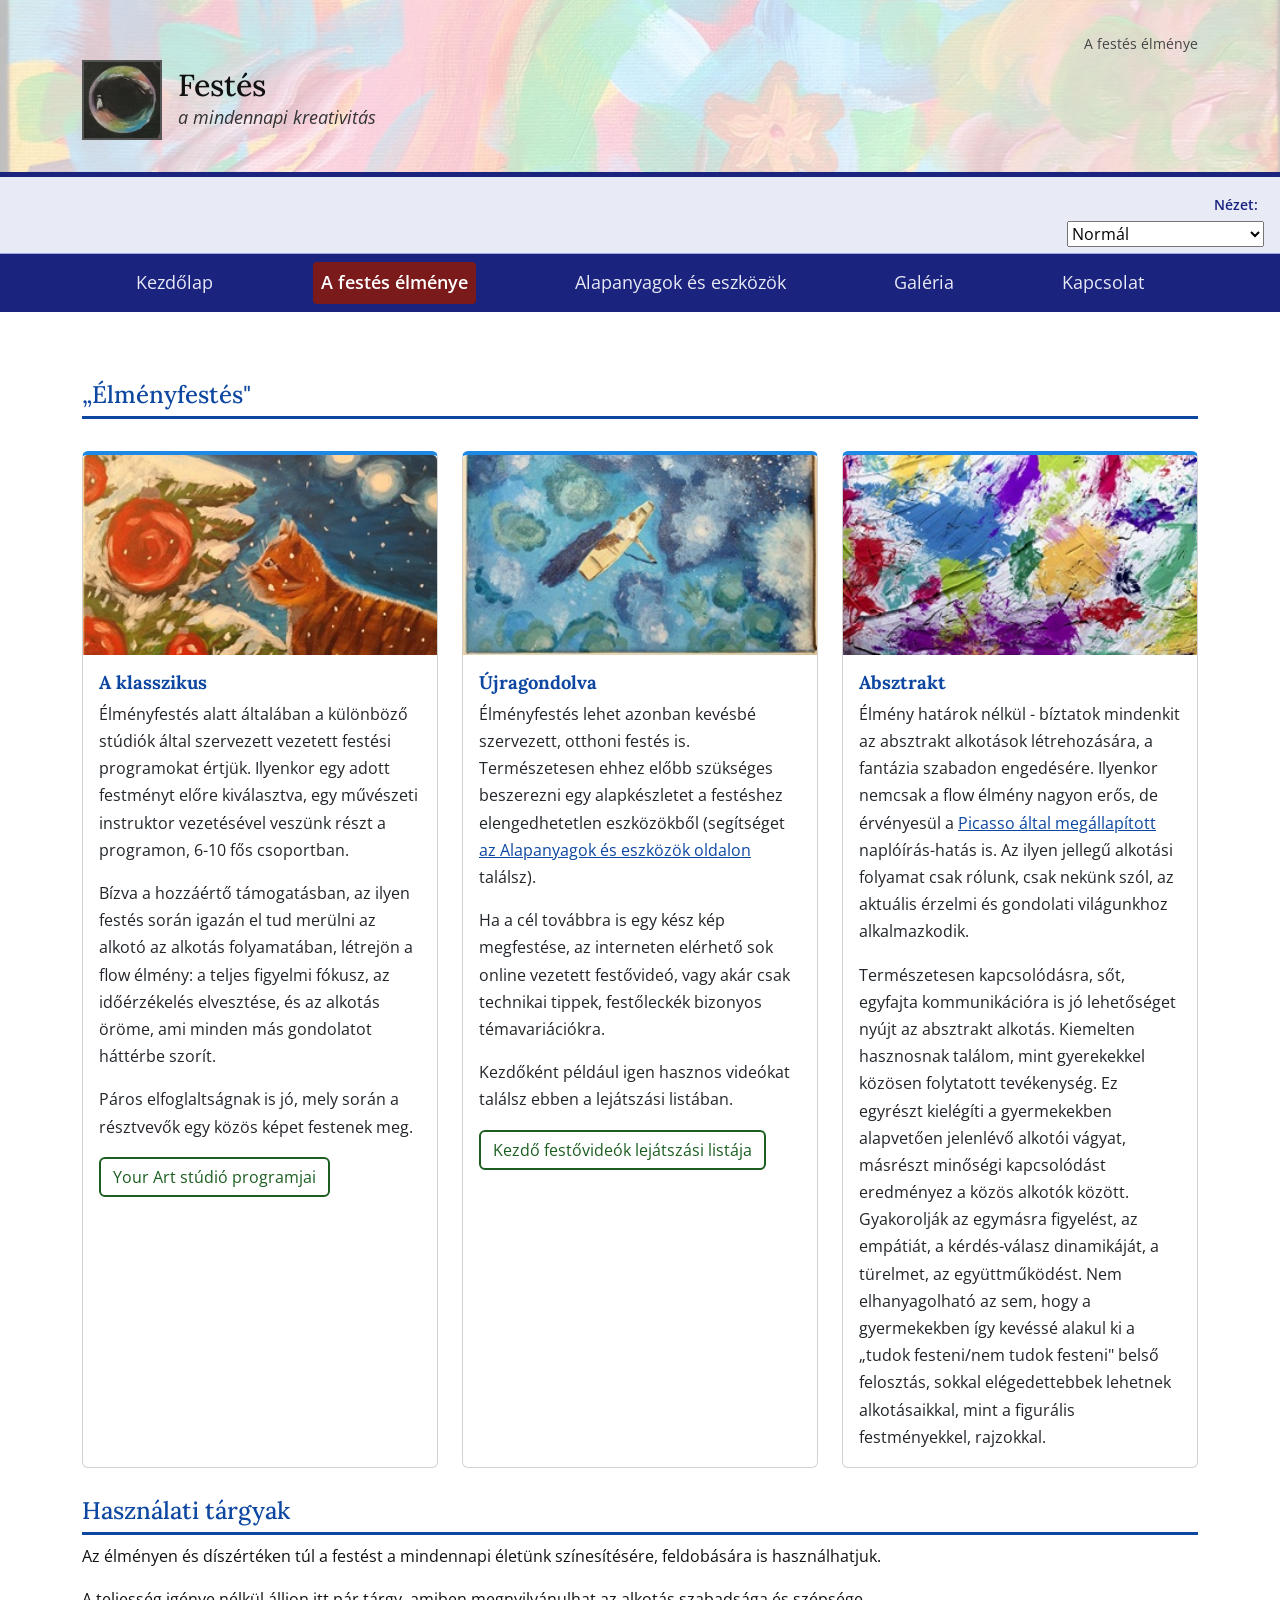
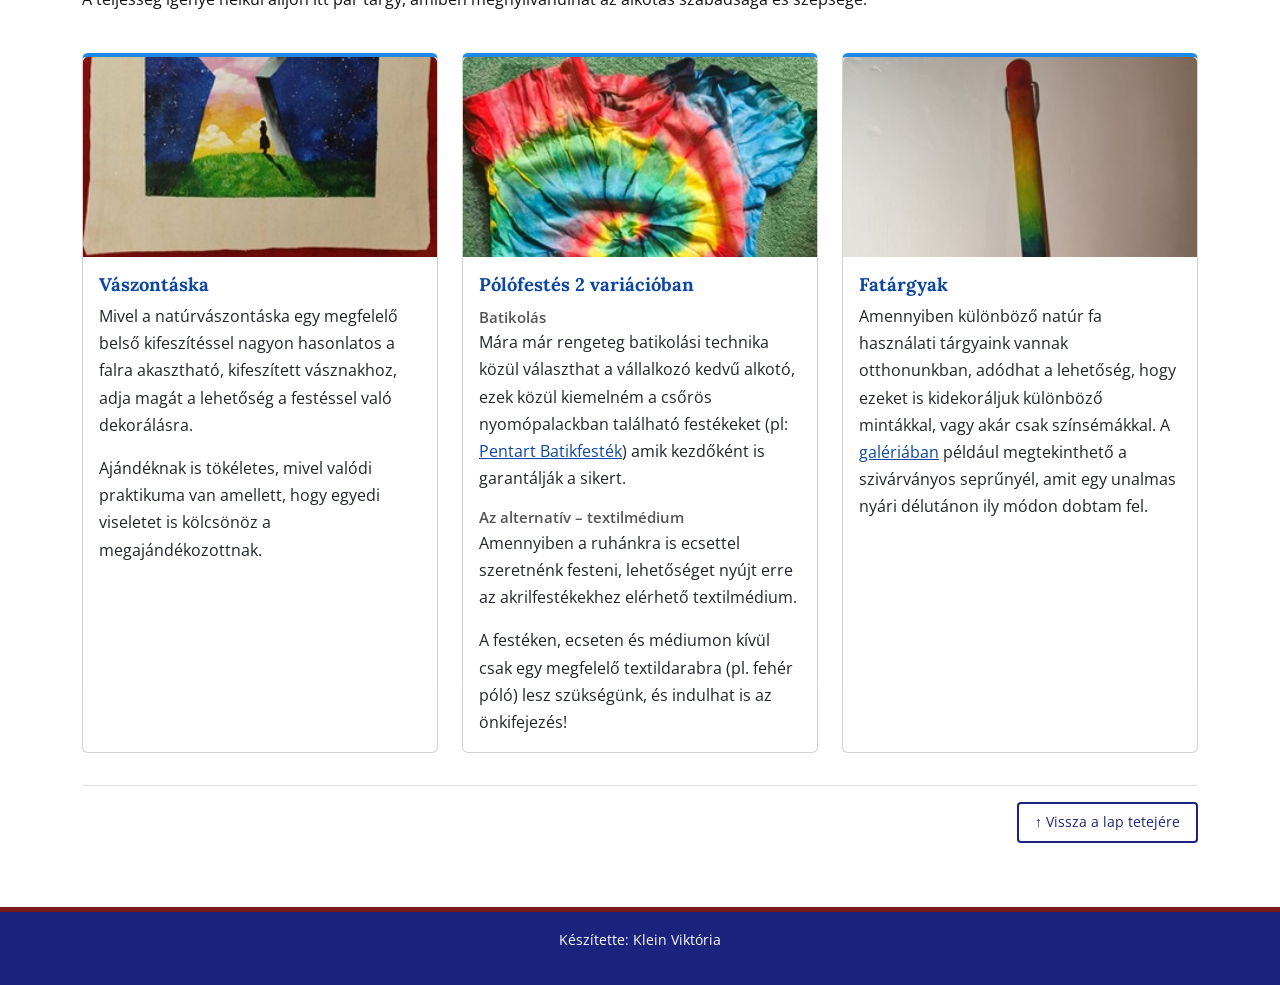
<file: folyamat.html>
<!DOCTYPE html>
<html lang="hu">
<head>
    <meta charset="utf-8">
    <meta name="viewport" content="width=device-width, initial-scale=1">
    <title>A festés élménye – Festés, a mindennapi kreativitás</title>
    <link rel="stylesheet" href="https://cdn.jsdelivr.net/npm/bootstrap@5.3.3/dist/css/bootstrap.min.css">
    <link rel="stylesheet" href="css/alap.css">
</head>
<body id="lap-teteje">

<a class="skip-link" href="#tartalom">Ugrás a tartalomra</a>

<header>
    <div class="container-lg">
        <p class="oldalnev">A festés élménye</p>
        <div class="d-flex align-items-center">
            <a href="index.html">
                <img src="kepek/logo.jpg"
                     alt="Szappanbuborék festmény: Fekete alapon körminta szivárvány színű fénnyel és fehér megcsillanásokkal."
                     class="logo">
            </a>
            <div>
                <h1>Festés</h1>
                <p class="fejlec-alcim">a mindennapi kreativitás</p>
            </div>
        </div>
    </div>
</header>

<div id="styleswitch">
    <label for="styleSwitcher">Nézet:</label>
    <select id="styleSwitcher">
        <option value="normal">Normál</option>
        <option value="kontrasztos">Kontrasztos, nagy betű</option>
    </select>
</div>

<nav class="navbar navbar-expand-md" aria-label="Főmenü">
    <div class="container-lg">
        <button class="navbar-toggler" type="button"
                data-bs-toggle="collapse"
                data-bs-target="#fonavigacio"
                aria-controls="fonavigacio"
                aria-expanded="false"
                aria-label="Navigáció megnyitása">
            <span class="navbar-toggler-icon"></span>
        </button>
        <div class="collapse navbar-collapse" id="fonavigacio">
            <ul class="navbar-nav w-100 justify-content-around">
                <li class="nav-item">
                    <a class="nav-link" href="index.html">Kezdőlap</a>
                </li>
                <li class="nav-item">
                    <a class="nav-link active" aria-current="page" href="folyamat.html">A festés élménye</a>
                </li>
                <li class="nav-item">
                    <a class="nav-link" href="technika.html">Alapanyagok és eszközök</a>
                </li>
                <li class="nav-item">
                    <a class="nav-link" href="galeria.html">Galéria</a>
                </li>
                <li class="nav-item">
                    <a class="nav-link" href="kapcsolat.html">Kapcsolat</a>
                </li>
            </ul>
        </div>
    </div>
</nav>

<main id="tartalom" class="container-lg">

    <section>
        <h2>„Élményfestés"</h2>

        <div class="row row-cols-1 row-cols-md-3 g-4 mt-1">

            <div class="col">
                <article class="card h-100">
                    <a href="kepek/elmeny-nagy.jpg" title="Nagyobb méret megtekintése: Karácsonyi cica festmény">
                        <img src="kepek/elmeny-thumb.jpg" class="card-img-top"
                             alt="Akrilfestmény karácsonyi jelenettel: bal oldalon havas fenyőfa piros gömb díszekkel, jobb oldalon narancscsíkos macska nyújtja mancsát a fa felé, a háttér sötétkék égbolt hópelyhekkel és egy égősorral a jobb felső sarokban.">
                    </a>
                    <div class="card-body">
                        <h3 class="card-title">A klasszikus</h3>
                        <p class="card-text">Élményfestés alatt általában a különböző stúdiók által szervezett vezetett festési programokat értjük. Ilyenkor egy adott festményt előre kiválasztva, egy művészeti instruktor vezetésével veszünk részt a programon, 6-10 fős csoportban.</p>
                        <p class="card-text">Bízva a hozzáértő támogatásban, az ilyen festés során igazán el tud merülni az alkotó az alkotás folyamatában, létrejön a flow élmény: a teljes figyelmi fókusz, az időérzékelés elvesztése, és az alkotás öröme, ami minden más gondolatot háttérbe szorít.</p>
                        <p class="card-text">Páros elfoglaltságnak is jó, mely során a résztvevők egy közös képet festenek meg.</p>
                        <a href="https://yourart.hu/elmenyfestes/" target="_blank" rel="noopener" class="btn btn-primary">Your Art stúdió programjai</a>
                    </div>
                </article>
            </div>

            <div class="col">
                <article class="card h-100">
                    <a href="kepek/tengeren-nagy.jpg" title="Nagyobb méret megtekintése: Tengeren – otthoni festés">
                        <img src="kepek/tengeren-thumb.jpg" class="card-img-top kep-alja"
                             alt="Felülnézeti festmény: kék tónusú tenger, ami a bal alsó saroktól a jobb felső sarokig egyre sötétedik, ahogy a víz mélyül. A vízen türkizzöld és fehér korallok és foltok látszanak át; a bal-közép részen kis csónak lebeg egy evezős alakkal, mellette a csónak árnyéka húzódik.">
                    </a>
                    <div class="card-body">
                        <h3 class="card-title">Újragondolva</h3>
                        <p class="card-text">Élményfestés lehet azonban kevésbé szervezett, otthoni festés is. Természetesen ehhez előbb szükséges beszerezni egy alapkészletet a festéshez elengedhetetlen eszközökből (segítséget <a href="technika.html">az Alapanyagok és eszközök oldalon</a> találsz).</p>
                        <p class="card-text">Ha a cél továbbra is egy kész kép megfestése, az interneten elérhető sok online vezetett festővideó, vagy akár csak technikai tippek, festőleckék bizonyos témavariációkra.</p>
                        <p class="card-text">Kezdőként például igen hasznos videókat találsz ebben a lejátszási listában.</p>
                        <a href="https://www.youtube.com/playlist?list=PLVn8n0Cmn9FYO1HR1WVeCfFpYWX04I3Pu" target="_blank" rel="noopener" class="btn btn-primary">Kezdő festővideók lejátszási listája</a>
                    </div>
                </article>
            </div>

            <div class="col">
                <article class="card h-100">
                    <a href="kepek/absztrakt-nagy.jpg" title="Nagyobb méret megtekintése: Absztrakt akrilfestmény">
                        <img src="kepek/absztrakt-thumb.jpg" class="card-img-top"
                             alt="Teljes felületet lefedő élénk absztrakt festmény: vastag fehér struktúrált alapra kék, sárga, lila, zöld és piros festékfoltok rétegződnek egymásra szabad ecsetvonásokkal, fröcsökléssel.">
                    </a>
                    <div class="card-body">
                        <h3 class="card-title">Absztrakt</h3>
                        <p class="card-text">Élmény határok nélkül - bíztatok mindenkit az absztrakt alkotások létrehozására, a fantázia szabadon engedésére. Ilyenkor nemcsak a flow élmény nagyon erős, de érvényesül a <a href="index.html">Picasso által megállapított</a> naplóírás-hatás is. Az ilyen jellegű alkotási folyamat csak rólunk, csak nekünk szól, az aktuális érzelmi és gondolati világunkhoz alkalmazkodik.</p>
                        <p class="card-text">Természetesen kapcsolódásra, sőt, egyfajta kommunikációra is jó lehetőséget nyújt az absztrakt alkotás. Kiemelten hasznosnak találom, mint gyerekekkel közösen folytatott tevékenység. Ez egyrészt kielégíti a gyermekekben alapvetően jelenlévő alkotói vágyat, másrészt minőségi kapcsolódást eredményez a közös alkotók között. Gyakorolják az egymásra figyelést, az empátiát, a kérdés-válasz dinamikáját, a türelmet, az együttműködést. Nem elhanyagolható az sem, hogy a gyermekekben így kevéssé alakul ki a „tudok festeni/nem tudok festeni" belső felosztás, sokkal elégedettebbek lehetnek alkotásaikkal, mint a figurális festményekkel, rajzokkal.</p>
                    </div>
                </article>
            </div>

        </div>
    </section>

    <section class="mt-4">
        <h2>Használati tárgyak</h2>
        <p>Az élményen és díszértéken túl a festést a mindennapi életünk színesítésére, feldobására is használhatjuk.</p>
        <p>A teljesség igénye nélkül álljon itt pár tárgy, amiben megnyilvánulhat az alkotás szabadsága és szépsége.</p>

        <div class="row row-cols-1 row-cols-md-3 g-4 mt-1">

            <div class="col">
                <article class="card h-100">
                    <a href="kepek/taska-nagy.jpg" title="Nagyobb méret megtekintése: Két világ között – vászontáska">
                        <img src="kepek/taska-thumb.jpg" class="card-img-top kep-alja"
                             alt="Natúrszínű vászontáska festett képpel: sötétkék csillagos égbolton kulcslyuk alakú nyílás, amelyen át naplementes rét látszik egy nő sziluettjével.">
                    </a>
                    <div class="card-body">
                        <h3 class="card-title">Vászontáska</h3>
                        <p class="card-text">Mivel a natúrvászontáska egy megfelelő belső kifeszítéssel nagyon hasonlatos a falra akasztható, kifeszített vásznakhoz, adja magát a lehetőség a festéssel való dekorálásra.</p>
                        <p class="card-text">Ajándéknak is tökéletes, mivel valódi praktikuma van amellett, hogy egyedi viseletet is kölcsönöz a megajándékozottnak.</p>
                    </div>
                </article>
            </div>

            <div class="col">
                <article class="card h-100">
                    <a href="kepek/polo-nagy.jpg" title="Nagyobb méret megtekintése: Színes batikolós póló">
                        <img src="kepek/polo-thumb.jpg" class="card-img-top kep-teteje"
                             alt="Fehér rövid ujjú póló teljesen befestve spirálmintás batikolással: a póló közepéről indulva kék, zöld, sárga és piros sávok együtt spirálisan tekerednek kifelé, színátmeneteket is képezve.">
                    </a>
                    <div class="card-body">
                        <h3 class="card-title">Pólófestés 2 variációban</h3>
                        <h4>Batikolás</h4>
                        <p class="card-text">Mára már rengeteg batikolási technika közül választhat a vállalkozó kedvű alkotó, ezek közül kiemelném a csőrös nyomópalackban található festékeket (pl: <a href="https://www.artmie.hu/Pentart-Textile-Batik-festek-80ml-Kulonbozo-arnyalatok-d5040961.htm" target="_blank" rel="noopener">Pentart Batikfesték</a>) amik kezdőként is garantálják a sikert.</p>
                        <h4>Az alternatív – textilmédium</h4>
                        <p class="card-text">Amennyiben a ruhánkra is ecsettel szeretnénk festeni, lehetőséget nyújt erre az akrilfestékekhez elérhető textilmédium.</p>
                        <p class="card-text">A festéken, ecseten és médiumon kívül csak egy megfelelő textildarabra (pl. fehér póló) lesz szükségünk, és indulhat is az önkifejezés!</p>
                    </div>
                </article>
            </div>

            <div class="col">
                <article class="card h-100">
                    <a href="kepek/seprü-nagy.jpg" title="Nagyobb méret megtekintése: Szivárványos faseprűnyél">
                        <img src="kepek/seprü-thumb.jpg" class="card-img-top kep-teteje"
                             alt="Fa seprűnyél szivárványszínekre festve, ami a tetejétől a közepéig látható a képen, világos színű fal előtt: a fentről indulva piros, narancs, sárga, zöld, kék, lila következik, majd újra vörös és narancs, különböző árnyalatú sávokkal, a festéken átüt a fa erezete.">
                    </a>
                    <div class="card-body">
                        <h3 class="card-title">Fatárgyak</h3>
                        <p class="card-text">Amennyiben különböző natúr fa használati tárgyaink vannak otthonunkban, adódhat a lehetőség, hogy ezeket is kidekoráljuk különböző mintákkal, vagy akár csak színsémákkal. A <a href="galeria.html">galériában</a> például megtekinthető a szivárványos seprűnyél, amit egy unalmas nyári délutánon ily módon dobtam fel.</p>
                    </div>
                </article>
            </div>

        </div>
    </section>

    <div class="vissza-teteje-doboz">
        <a href="#lap-teteje" class="vissza-tetejere">↑ Vissza a lap tetejére</a>
    </div>

</main>

<footer>
    <div class="container-lg">
        <address>
            <p>Készítette: Klein Viktória</p>
        </address>
    </div>
</footer>

<script src="https://cdn.jsdelivr.net/npm/bootstrap@5.3.3/dist/js/bootstrap.bundle.min.js"></script>
<script>
    var styleSwitcher = document.getElementById('styleSwitcher');
    styleSwitcher.addEventListener('change', function () {
        document.body.className = this.value === 'kontrasztos' ? 'kontrasztos' : '';
    });
</script>

</body>
</html>
</file>
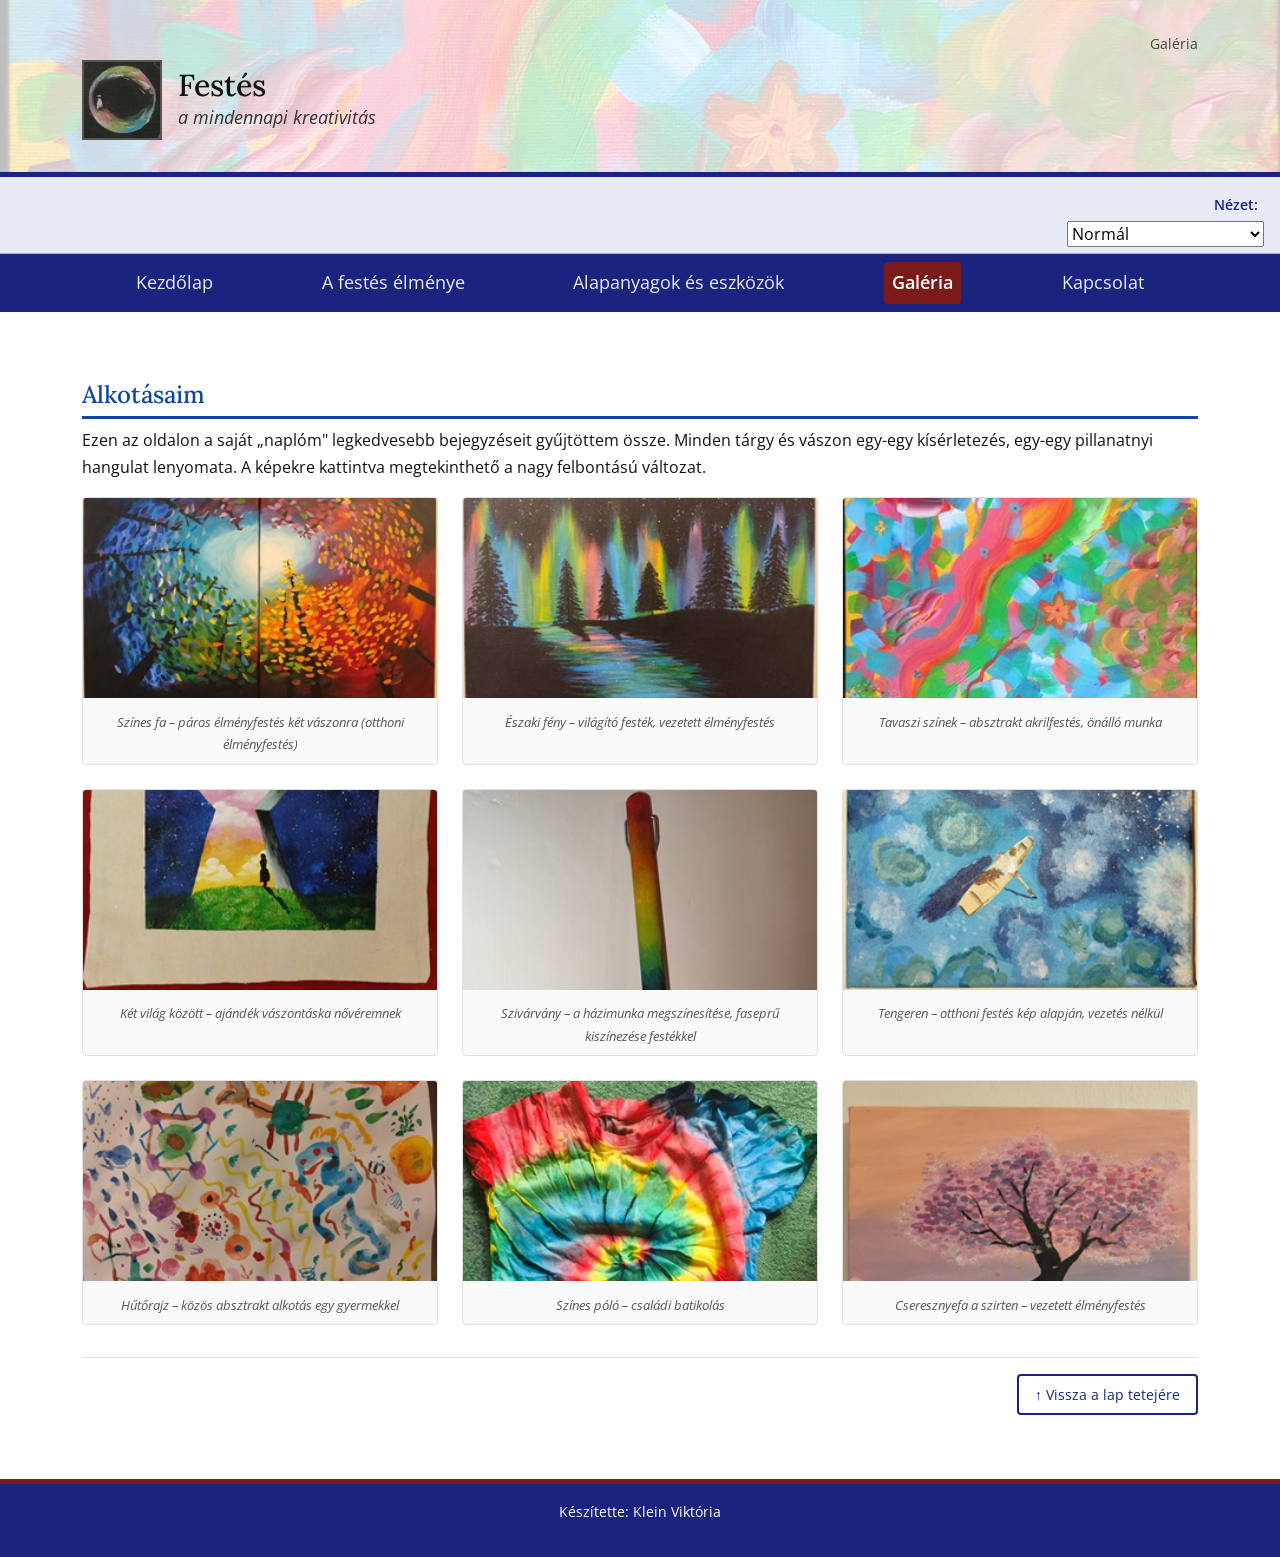
<file: galeria.html>
<!DOCTYPE html>
<html lang="hu">
<head>
    <meta charset="utf-8">
    <meta name="viewport" content="width=device-width, initial-scale=1">
    <title>Galéria – Festés, a mindennapi kreativitás</title>
    <link rel="stylesheet" href="https://cdn.jsdelivr.net/npm/bootstrap@5.3.3/dist/css/bootstrap.min.css">
    <link rel="stylesheet" href="css/alap.css">
</head>
<body id="lap-teteje">

<a class="skip-link" href="#tartalom">Ugrás a tartalomra</a>

<header>
    <div class="container-lg">
        <p class="oldalnev">Galéria</p>
        <div class="d-flex align-items-center">
            <a href="index.html">
                <img src="kepek/logo.jpg"
                     alt="Szappanbuborék festmény: Fekete alapon körminta szivárvány színű fénnyel és fehér megcsillanásokkal."
                     class="logo">
            </a>
            <div>
                <h1>Festés</h1>
                <p class="fejlec-alcim">a mindennapi kreativitás</p>
            </div>
        </div>
    </div>
</header>

<div id="styleswitch">
    <label for="styleSwitcher">Nézet:</label>
    <select id="styleSwitcher">
        <option value="normal">Normál</option>
        <option value="kontrasztos">Kontrasztos, nagy betű</option>
    </select>
</div>

<nav class="navbar navbar-expand-md" aria-label="Főmenü">
    <div class="container-lg">
        <button class="navbar-toggler" type="button"
                data-bs-toggle="collapse"
                data-bs-target="#fonavigacio"
                aria-controls="fonavigacio"
                aria-expanded="false"
                aria-label="Navigáció megnyitása">
            <span class="navbar-toggler-icon"></span>
        </button>
        <div class="collapse navbar-collapse" id="fonavigacio">
            <ul class="navbar-nav w-100 justify-content-around">
                <li class="nav-item">
                    <a class="nav-link" href="index.html">Kezdőlap</a>
                </li>
                <li class="nav-item">
                    <a class="nav-link" href="folyamat.html">A festés élménye</a>
                </li>
                <li class="nav-item">
                    <a class="nav-link" href="technika.html">Alapanyagok és eszközök</a>
                </li>
                <li class="nav-item">
                    <a class="nav-link active" aria-current="page" href="galeria.html">Galéria</a>
                </li>
                <li class="nav-item">
                    <a class="nav-link" href="kapcsolat.html">Kapcsolat</a>
                </li>
            </ul>
        </div>
    </div>
</nav>

<main id="tartalom" class="container-lg">

    <section>
        <h2>Alkotásaim</h2>
        <p>Ezen az oldalon a saját „naplóm" legkedvesebb bejegyzéseit gyűjtöttem össze. Minden tárgy és vászon egy-egy kísérletezés, egy-egy pillanatnyi hangulat lenyomata. A képekre kattintva megtekinthető a nagy felbontású változat.</p>
    </section>

    <div class="galeria-grid">

        <figure>
            <a href="kepek/szines-fa-nagy.jpg" title="Nagyobb méret megtekintése: Színes fa">
                <img src="kepek/szines-fa-thumb.jpg" class="kep-teteje"
                     alt="Két egymás mellé helyezett vászon egy közös képet ad ki: színes erdei jelenet alulnézetből, középpontban a nap, körbevéve fák sötét sziluettjével. A háttér és a levelek szivárvány színűek, a bal oldali festményen kék, lila, zöld színekben, a jobb oldali festményen sárga, narancs, vörös színekben.">
            </a>
            <figcaption>Színes fa – páros élményfestés két vászonra (otthoni élményfestés)</figcaption>
        </figure>

        <figure>
            <a href="kepek/eszaki-feny-nagy.jpg" title="Nagyobb méret megtekintése: Északi fény">
                <img src="kepek/eszaki-feny-thumb.jpg"
                     alt="Sötét éjszakai tájkép északi fénnyel: az előtérben fekete dombok között csillogó folyó tükrözi a színes fényeket és a fehér csillagokat, a horizonton fenyőfák fekete sziluettjei sorakoznak, mögöttük élénk sarki fény csíkok vannak zöld, sárga, kék, lila és piros árnyalatokban. Az égbolt fekete, tele fehér csillagokkal.">
            </a>
            <figcaption>Északi fény – világító festék, vezetett élményfestés</figcaption>
        </figure>

        <figure>
            <a href="kepek/tavaszi-nagy.jpg" title="Nagyobb méret megtekintése: Tavaszi színek">
                <img src="kepek/tavaszi-thumb.jpg"
                     alt="Teljes felületet lefedő absztrakt akrilfestmény üde, élénk, meleg árnyalatú színekkel: kék-fehér, zöld, bordó-fehér, türkiz ecsetvonások citromsárga alapon a bal felső sarokban, a bal alsó sarokból a jobb felső sarokba átlósan rózsaszín, sárga, piros és zöld hullámzó vonalak apró virágokkal, a kép jobb felén pedig folytatódnak a négyzet alakú ecsetvonások, de a jobb szélen középen ívelt ecsetvonások is bekapcsolódnak narancssárga és rózsaszín színben. A bal alsó sarokban apró texturált pöttyök kerültek a festett képre különböző színekben.">
            </a>
            <figcaption>Tavaszi színek – absztrakt akrilfestés, önálló munka</figcaption>
        </figure>

        <figure>
            <a href="kepek/taska-nagy.jpg" title="Nagyobb méret megtekintése: Két világ között">
                <img src="kepek/taska-thumb.jpg" class="kep-alja"
                     alt="Natúrszínű vászontáska festett képpel: sötétkék csillagos égbolton kulcslyuk alakú nyílás, amelyen át naplementes rét látszik egy nő sziluettjével.">
            </a>
            <figcaption>Két világ között – ajándék vászontáska nővéremnek</figcaption>
        </figure>

        <figure>
            <a href="kepek/seprü-nagy.jpg" title="Nagyobb méret megtekintése: Szivárvány">
                <img src="kepek/seprü-thumb.jpg" class="kep-teteje"
                     alt="Fa seprűnyél szivárványszínekre festve, ami a tetejétől a közepéig látható a képen, világos színű fal előtt: a fentről indulva piros, narancs, sárga, zöld, kék, lila következik, majd újra vörös és narancs, különböző árnyalatú sávokkal, a festéken átüt a fa erezete.">
            </a>
            <figcaption>Szivárvány – a házimunka megszínesítése, faseprű kiszínezése festékkel</figcaption>
        </figure>

        <figure>
            <a href="kepek/tengeren-nagy.jpg" title="Nagyobb méret megtekintése: Tengeren">
                <img src="kepek/tengeren-thumb.jpg" class="kep-alja"
                     alt="Felülnézeti festmény: kék tónusú tenger, ami a bal alsó saroktól a jobb felső sarokig egyre sötétedik, ahogy a víz mélyül. A vízen türkizzöld és fehér korallok és foltok látszanak át; a bal-közép részen kis csónak lebeg egy evezős alakkal, mellette a csónak árnyéka húzódik.">
            </a>
            <figcaption>Tengeren – otthoni festés kép alapján, vezetés nélkül</figcaption>
        </figure>

        <figure>
            <a href="kepek/hutorajz-nagy.jpg" title="Nagyobb méret megtekintése: Hűtőrajz">
                <img src="kepek/hutorajz-thumb.jpg"
                     alt="Nagy fehér papíron spontán, gyermekkel közösen készített absztrakt mű: tintahalszerű barna-zöld formák, kék és lila körök, narancssárga hullámvonalak, piros virágok, sárga csigavonalak és zöld növényszerű alakzatok, kiegészítve különböző színű és forműjú ecsetfoltokkal: v alakban, pöttyözve, medúza alakban.">
            </a>
            <figcaption>Hűtőrajz – közös absztrakt alkotás egy gyermekkel</figcaption>
        </figure>

        <figure>
            <a href="kepek/polo-nagy.jpg" title="Nagyobb méret megtekintése: Színes póló">
                <img src="kepek/polo-thumb.jpg" class="kep-teteje"
                     alt="Fehér rövid ujjú póló teljesen befestve spirálmintás batikolással: a póló közepéről indulva kék, zöld, sárga és piros sávok együtt spirálisan tekerednek kifelé, színátmeneteket is képezve.">
            </a>
            <figcaption>Színes póló – családi batikolás</figcaption>
        </figure>

        <figure>
            <a href="kepek/cseresznyefa-nagy.jpg" title="Nagyobb méret megtekintése: Cseresznyefa a szirten">
                <img src="kepek/cseresznyefa-thumb.jpg" class="kep-teteje"
                     alt="Akrilfestmény: Fekete sziklaszirten álló tekervényes, fekete törzsű cseresznyefa, koronájában rózsaszín és lila virágfoltok. A háttér narancssárga - lila naplemente. A sziklaszirt alatt további fekete sziklák között fehér alapú, rózsaszínes, lilás, narancssárgás felhőpamacsok.">
            </a>
            <figcaption>Cseresznyefa a szirten – vezetett élményfestés</figcaption>
        </figure>

    </div>

    <div class="vissza-teteje-doboz">
        <a href="#lap-teteje" class="vissza-tetejere">↑ Vissza a lap tetejére</a>
    </div>

</main>

<footer>
    <div class="container-lg">
        <address>
            <p>Készítette: Klein Viktória</p>
        </address>
    </div>
</footer>

<script src="https://cdn.jsdelivr.net/npm/bootstrap@5.3.3/dist/js/bootstrap.bundle.min.js"></script>
<script>
    var styleSwitcher = document.getElementById('styleSwitcher');
    styleSwitcher.addEventListener('change', function () {
        document.body.className = this.value === 'kontrasztos' ? 'kontrasztos' : '';
    });
</script>

</body>
</html>
</file>
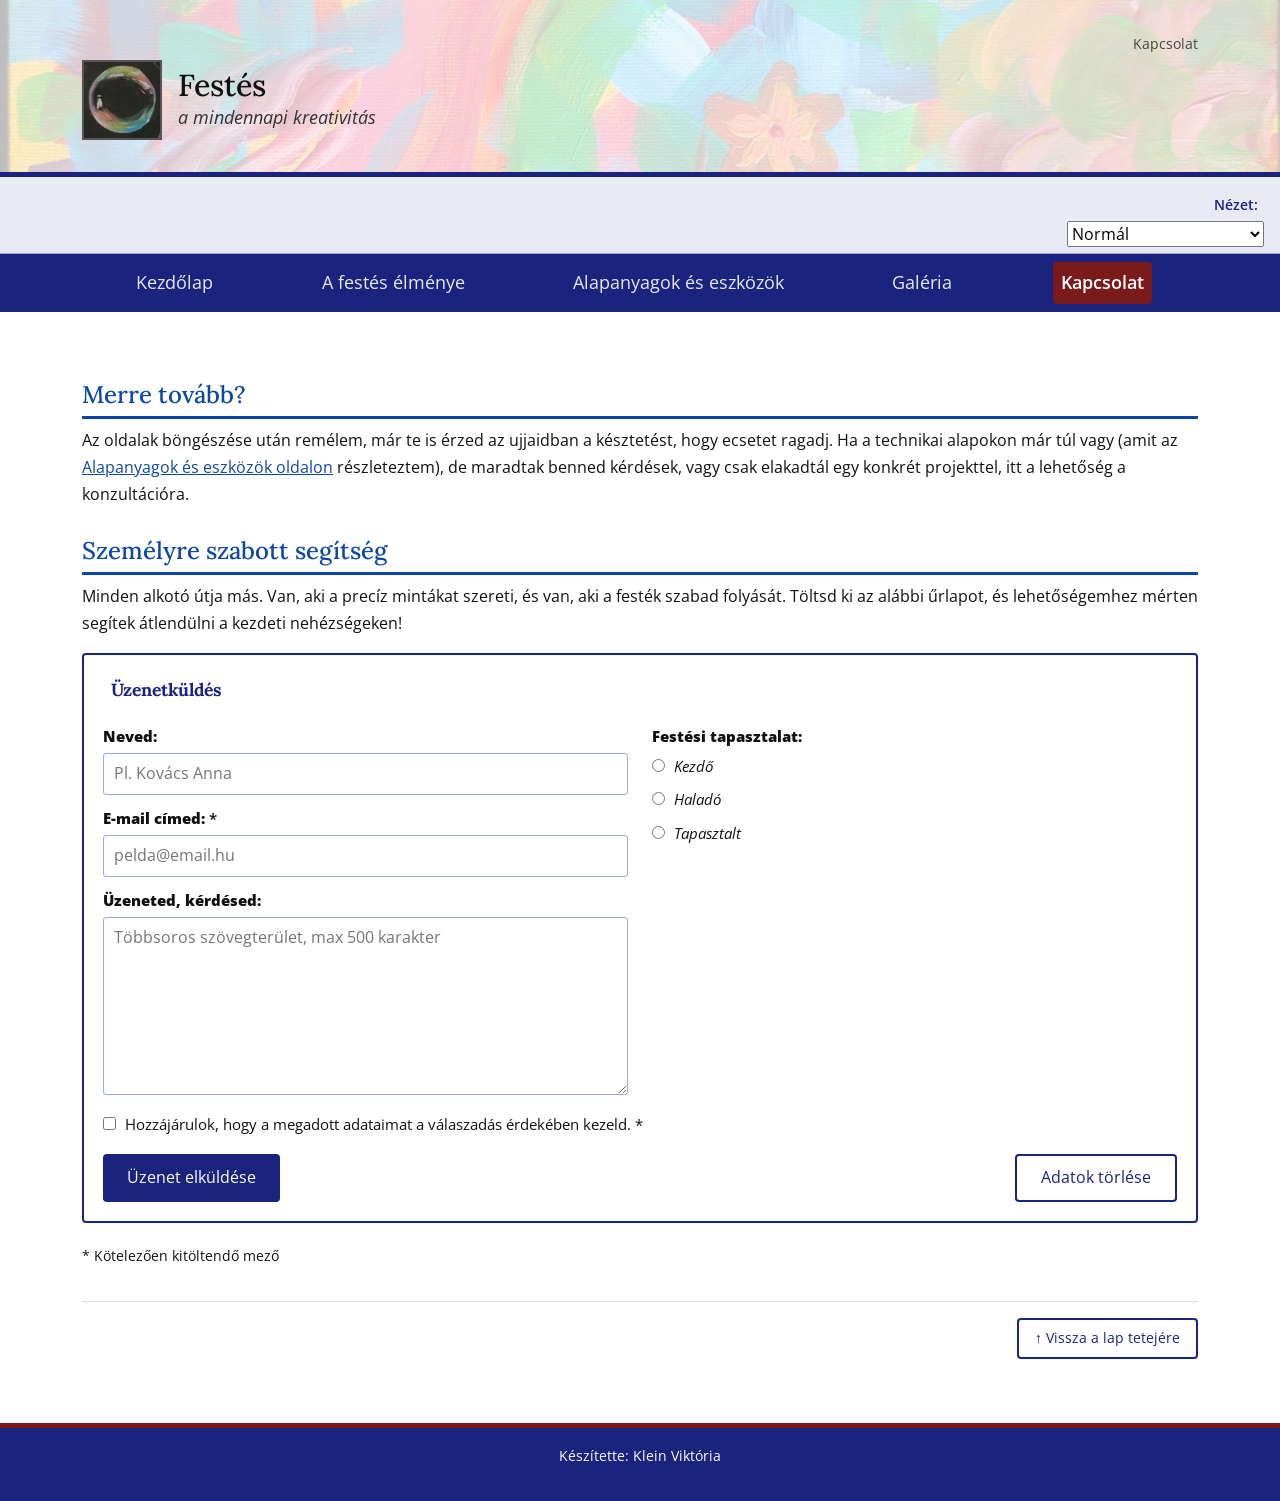
<file: kapcsolat.html>
<!DOCTYPE html>
<html lang="hu">
<head>
    <meta charset="utf-8">
    <meta name="viewport" content="width=device-width, initial-scale=1">
    <title>Kapcsolat – Festés, a mindennapi kreativitás</title>
    <link rel="stylesheet" href="https://cdn.jsdelivr.net/npm/bootstrap@5.3.3/dist/css/bootstrap.min.css">
    <link rel="stylesheet" href="css/alap.css">
</head>
<body id="lap-teteje">

<a class="skip-link" href="#tartalom">Ugrás a tartalomra</a>

<header>
    <div class="container-lg">
        <p class="oldalnev">Kapcsolat</p>
        <div class="d-flex align-items-center">
            <a href="index.html">
                <img src="kepek/logo.jpg"
                     alt="Szappanbuborék festmény: Fekete alapon körminta szivárvány színű fénnyel és fehér megcsillanásokkal."
                     class="logo">
            </a>
            <div>
                <h1>Festés</h1>
                <p class="fejlec-alcim">a mindennapi kreativitás</p>
            </div>
        </div>
    </div>
</header>

<div id="styleswitch">
    <label for="styleSwitcher">Nézet:</label>
    <select id="styleSwitcher">
        <option value="normal">Normál</option>
        <option value="kontrasztos">Kontrasztos, nagy betű</option>
    </select>
</div>

<nav class="navbar navbar-expand-md" aria-label="Főmenü">
    <div class="container-lg">
        <button class="navbar-toggler" type="button"
                data-bs-toggle="collapse"
                data-bs-target="#fonavigacio"
                aria-controls="fonavigacio"
                aria-expanded="false"
                aria-label="Navigáció megnyitása">
            <span class="navbar-toggler-icon"></span>
        </button>
        <div class="collapse navbar-collapse" id="fonavigacio">
            <ul class="navbar-nav w-100 justify-content-around">
                <li class="nav-item">
                    <a class="nav-link" href="index.html">Kezdőlap</a>
                </li>
                <li class="nav-item">
                    <a class="nav-link" href="folyamat.html">A festés élménye</a>
                </li>
                <li class="nav-item">
                    <a class="nav-link" href="technika.html">Alapanyagok és eszközök</a>
                </li>
                <li class="nav-item">
                    <a class="nav-link" href="galeria.html">Galéria</a>
                </li>
                <li class="nav-item">
                    <a class="nav-link active" aria-current="page" href="kapcsolat.html">Kapcsolat</a>
                </li>
            </ul>
        </div>
    </div>
</nav>

<main id="tartalom" class="container-lg">

    <section>
        <h2>Merre tovább?</h2>
        <p>Az oldalak böngészése után remélem, már te is érzed az ujjaidban a késztetést, hogy ecsetet ragadj. Ha a technikai alapokon már túl vagy (amit az <a href="technika.html">Alapanyagok és eszközök oldalon</a> részleteztem), de maradtak benned kérdések, vagy csak elakadtál egy konkrét projekttel, itt a lehetőség a konzultációra.</p>
    </section>

    <section>
        <h2>Személyre szabott segítség</h2>
        <p>Minden alkotó útja más. Van, aki a precíz mintákat szereti, és van, aki a festék szabad folyását. Töltsd ki az alábbi űrlapot, és lehetőségemhez mérten segítek átlendülni a kezdeti nehézségeken!</p>
    </section>

    <form action="mailto:o19105@inf.elte.hu" method="post" enctype="text/plain">

        <fieldset>
            <legend>Üzenetküldés</legend>

            <div class="row">
                <div class="col-12 col-md-6">
                    <label for="nev"><b>Neved:</b></label>
                    <input type="text" name="nev" id="nev"
                           size="35" maxlength="80"
                           placeholder="Pl. Kovács Anna">

                    <label for="email"><b>E-mail címed:</b> <span aria-label="kötelező mező">*</span></label>
                    <input type="email" name="email" id="email"
                           size="35" maxlength="100"
                           placeholder="pelda@email.hu"
                           required>

                    <label for="uzenet"><b>Üzeneted, kérdésed:</b></label>
                    <textarea name="uzenet" id="uzenet"
                              cols="40" rows="6"
                              maxlength="500"
                              placeholder="Többsoros szövegterület, max 500 karakter"></textarea>
                </div>

                <div class="col-12 col-md-6">
                    <label><b>Festési tapasztalat:</b></label>
                    <div class="radio-group">
                        <div>
                            <input type="radio" name="tapasztalat" value="kezdo" id="tap-kezdo">
                            <label for="tap-kezdo"><i>Kezdő</i></label>
                        </div>
                        <div>
                            <input type="radio" name="tapasztalat" value="halado" id="tap-halado">
                            <label for="tap-halado"><i>Haladó</i></label>
                        </div>
                        <div>
                            <input type="radio" name="tapasztalat" value="tapasztalt" id="tap-tapasztalt">
                            <label for="tap-tapasztalt"><i>Tapasztalt</i></label>
                        </div>
                    </div>
                </div>
            </div>

            <div class="checkbox-group mt-2">
                <div>
                    <input type="checkbox" name="adatkezeles" value="igen" id="adatkezeles" required>
                    <label for="adatkezeles">Hozzájárulok, hogy a megadott adataimat a válaszadás érdekében kezeld. <span aria-label="kötelező mező">*</span></label>
                </div>
            </div>

            <div class="d-flex justify-content-between mt-3">
                <input type="submit" value="Üzenet elküldése">
                <input type="reset" value="Adatok törlése">
            </div>

        </fieldset>

        <p><small>* Kötelezően kitöltendő mező</small></p>

    </form>

    <div class="vissza-teteje-doboz">
        <a href="#lap-teteje" class="vissza-tetejere">↑ Vissza a lap tetejére</a>
    </div>

</main>

<footer>
    <div class="container-lg">
        <address>
            <p>Készítette: Klein Viktória</p>
        </address>
    </div>
</footer>

<script src="https://cdn.jsdelivr.net/npm/bootstrap@5.3.3/dist/js/bootstrap.bundle.min.js"></script>
<script>
    var styleSwitcher = document.getElementById('styleSwitcher');
    styleSwitcher.addEventListener('change', function () {
        document.body.className = this.value === 'kontrasztos' ? 'kontrasztos' : '';
    });
</script>

</body>
</html>
</file>
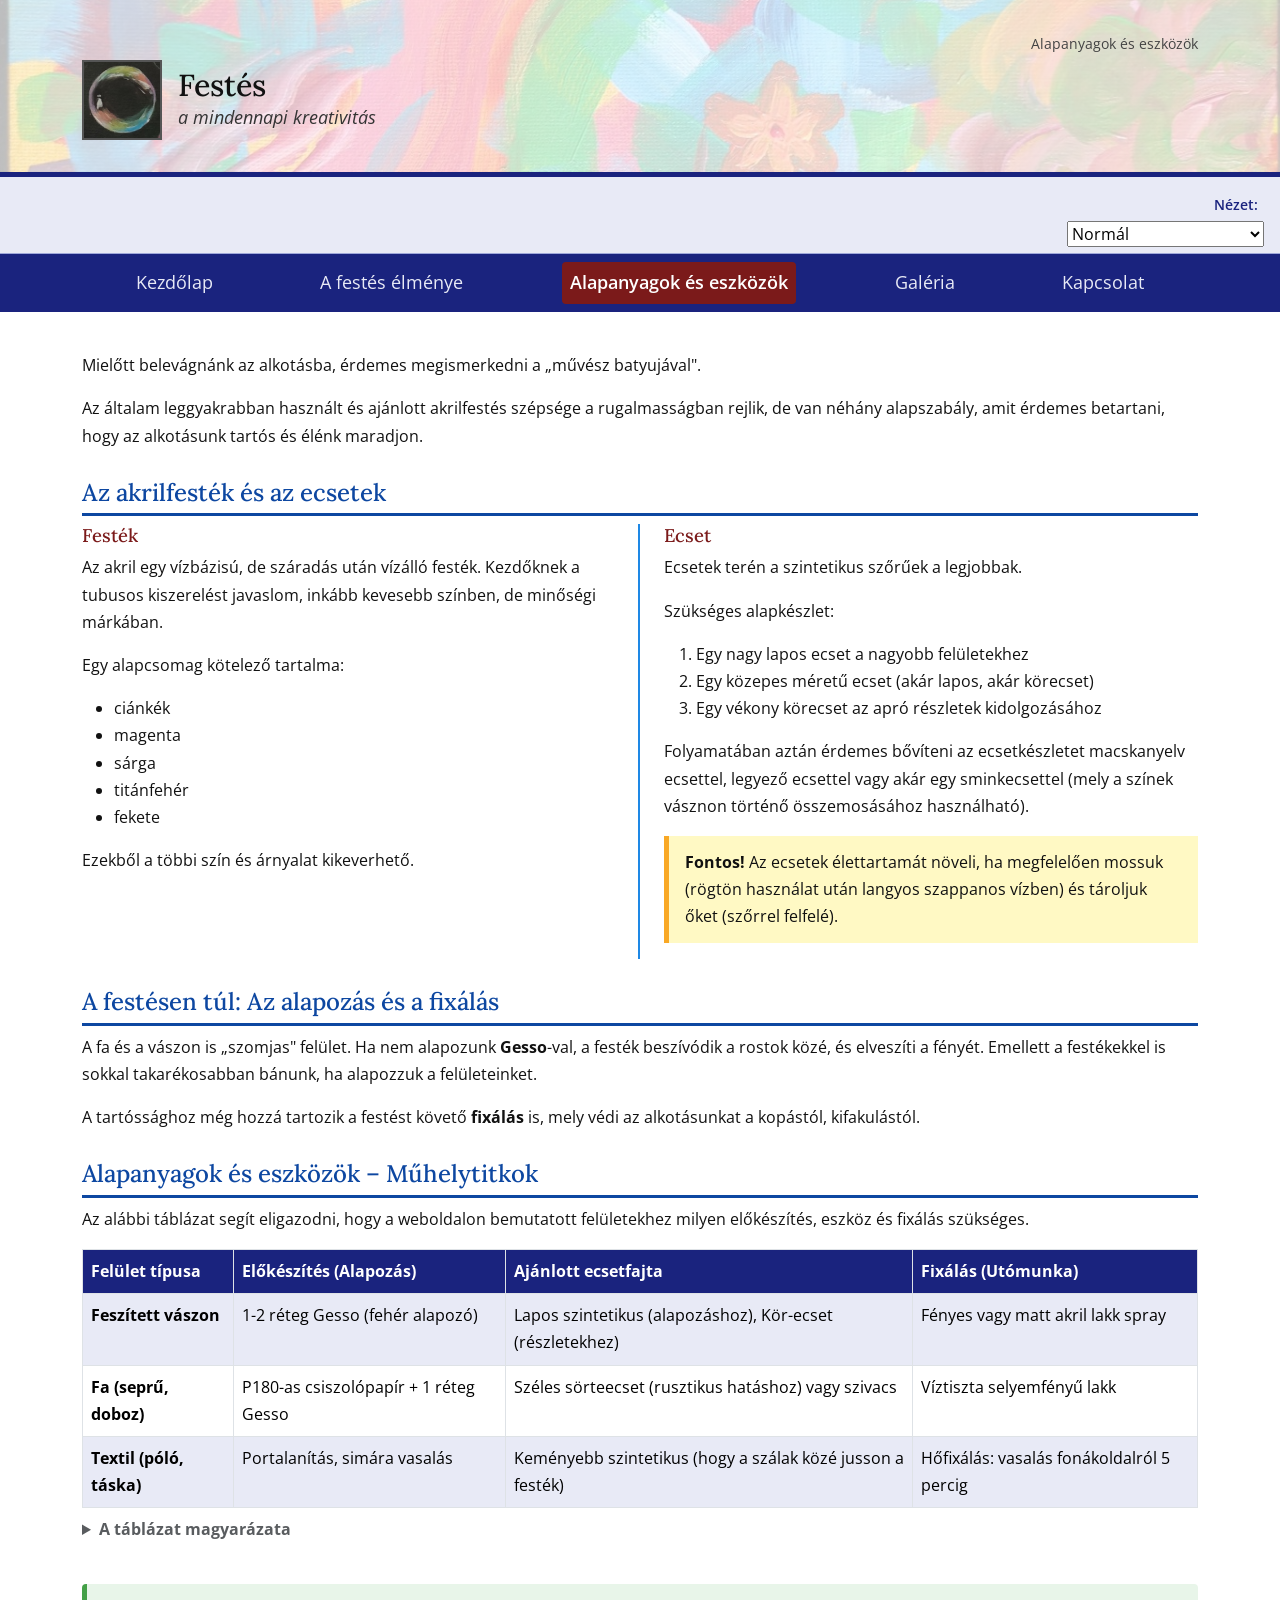
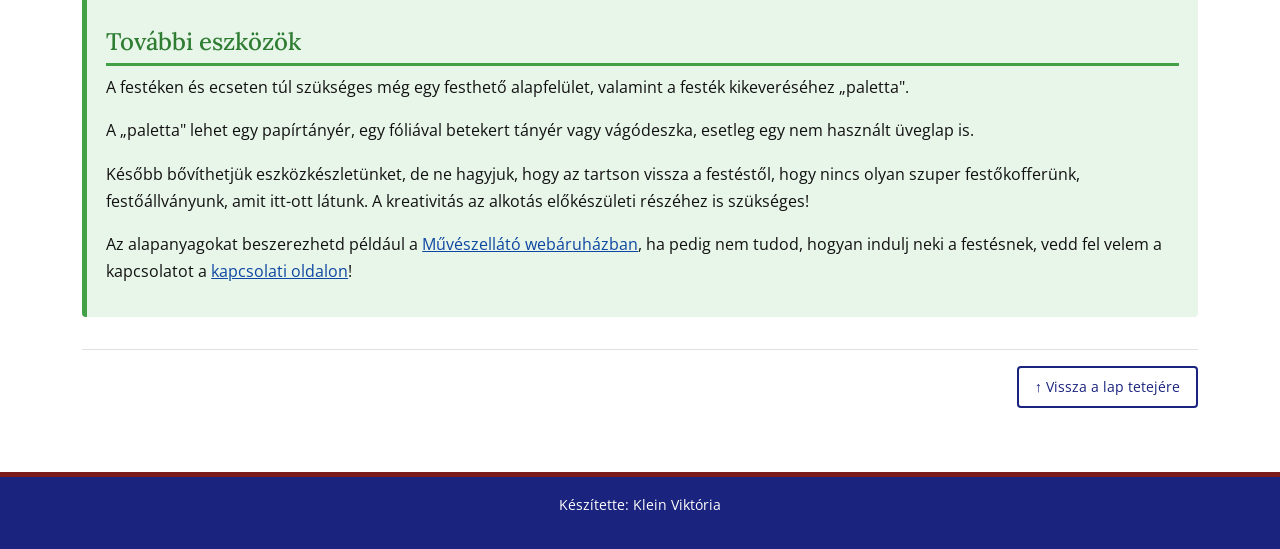
<file: technika.html>
<!DOCTYPE html>
<html lang="hu">
<head>
    <meta charset="utf-8">
    <meta name="viewport" content="width=device-width, initial-scale=1">
    <title>Alapanyagok és eszközök – Festés, a mindennapi kreativitás</title>
    <link rel="stylesheet" href="https://cdn.jsdelivr.net/npm/bootstrap@5.3.3/dist/css/bootstrap.min.css">
    <link rel="stylesheet" href="css/alap.css">
</head>
<body id="lap-teteje">

<a class="skip-link" href="#tartalom">Ugrás a tartalomra</a>

<header>
    <div class="container-lg">
        <p class="oldalnev">Alapanyagok és eszközök</p>
        <div class="d-flex align-items-center">
            <a href="index.html">
                <img src="kepek/logo.jpg"
                     alt="Szappanbuborék festmény: Fekete alapon körminta szivárvány színű fénnyel és fehér megcsillanásokkal."
                     class="logo">
            </a>
            <div>
                <h1>Festés</h1>
                <p class="fejlec-alcim">a mindennapi kreativitás</p>
            </div>
        </div>
    </div>
</header>

<div id="styleswitch">
    <label for="styleSwitcher">Nézet:</label>
    <select id="styleSwitcher">
        <option value="normal">Normál</option>
        <option value="kontrasztos">Kontrasztos, nagy betű</option>
    </select>
</div>

<nav class="navbar navbar-expand-md" aria-label="Főmenü">
    <div class="container-lg">
        <button class="navbar-toggler" type="button"
                data-bs-toggle="collapse"
                data-bs-target="#fonavigacio"
                aria-controls="fonavigacio"
                aria-expanded="false"
                aria-label="Navigáció megnyitása">
            <span class="navbar-toggler-icon"></span>
        </button>
        <div class="collapse navbar-collapse" id="fonavigacio">
            <ul class="navbar-nav w-100 justify-content-around">
                <li class="nav-item">
                    <a class="nav-link" href="index.html">Kezdőlap</a>
                </li>
                <li class="nav-item">
                    <a class="nav-link" href="folyamat.html">A festés élménye</a>
                </li>
                <li class="nav-item">
                    <a class="nav-link active" aria-current="page" href="technika.html">Alapanyagok és eszközök</a>
                </li>
                <li class="nav-item">
                    <a class="nav-link" href="galeria.html">Galéria</a>
                </li>
                <li class="nav-item">
                    <a class="nav-link" href="kapcsolat.html">Kapcsolat</a>
                </li>
            </ul>
        </div>
    </div>
</nav>

<main id="tartalom" class="container-lg">

    <section>
        <p>Mielőtt belevágnánk az alkotásba, érdemes megismerkedni a „művész batyujával".</p>
        <p>Az általam leggyakrabban használt és ajánlott akrilfestés szépsége a rugalmasságban rejlik, de van néhány alapszabály, amit érdemes betartani, hogy az alkotásunk tartós és élénk maradjon.</p>
    </section>

    <section>
        <h2>Az akrilfesték és az ecsetek</h2>

        <div class="row mt-2">

            <div class="col-12 col-md-6 elvalaszto-sor">
                <article>
                    <h3>Festék</h3>
                    <p>Az akril egy vízbázisú, de száradás után vízálló festék. Kezdőknek a tubusos kiszerelést javaslom, inkább kevesebb színben, de minőségi márkában.</p>
                    <p>Egy alapcsomag kötelező tartalma:</p>
                    <ul>
                        <li>ciánkék</li>
                        <li>magenta</li>
                        <li>sárga</li>
                        <li>titánfehér</li>
                        <li>fekete</li>
                    </ul>
                    <p>Ezekből a többi szín és árnyalat kikeverhető.</p>
                </article>
            </div>

            <div class="col-12 col-md-6 ps-md-4">
                <article>
                    <h3>Ecset</h3>
                    <p>Ecsetek terén a szintetikus szőrűek a legjobbak.</p>
                    <p>Szükséges alapkészlet:</p>
                    <ol>
                        <li>Egy nagy lapos ecset a nagyobb felületekhez</li>
                        <li>Egy közepes méretű ecset (akár lapos, akár körecset)</li>
                        <li>Egy vékony körecset az apró részletek kidolgozásához</li>
                    </ol>
                    <p>Folyamatában aztán érdemes bővíteni az ecsetkészletet macskanyelv ecsettel, legyező ecsettel vagy akár egy sminkecsettel (mely a színek vásznon történő összemosásához használható).</p>
                    <p class="figyelem"><strong>Fontos!</strong> Az ecsetek élettartamát növeli, ha megfelelően mossuk (rögtön használat után langyos szappanos vízben) és tároljuk őket (szőrrel felfelé).</p>
                </article>
            </div>

        </div>
    </section>

    <section>
        <h2>A festésen túl: Az alapozás és a fixálás</h2>
        <p>A fa és a vászon is „szomjas" felület. Ha nem alapozunk <b>Gesso</b>-val, a festék beszívódik a rostok közé, és elveszíti a fényét. Emellett a festékekkel is sokkal takarékosabban bánunk, ha alapozzuk a felületeinket.</p>
        <p>A tartóssághoz még hozzá tartozik a festést követő <b>fixálás</b> is, mely védi az alkotásunkat a kopástól, kifakulástól.</p>

        <h2>Alapanyagok és eszközök – Műhelytitkok</h2>
        <p>Az alábbi táblázat segít eligazodni, hogy a weboldalon bemutatott felületekhez milyen előkészítés, eszköz és fixálás szükséges.</p>

        <div class="table-responsive mt-3">
            <table class="table table-bordered">
                <caption>
                    <details>
                        <summary><b>A táblázat magyarázata</b></summary>
                        <p>A táblázat 3 * 3 cellából áll: A három oszlopban az ajánlott előkészítési mód, az ajánlott ecsetfajta, valamint a fixálás módja található, mindegyik 3 felülettípusra megadva. A három felülettípus: feszített vászon, fa tárgyak és textil.</p>
                    </details>
                </caption>
                <thead>
                    <tr>
                        <th scope="col">Felület típusa</th>
                        <th scope="col">Előkészítés (Alapozás)</th>
                        <th scope="col">Ajánlott ecsetfajta</th>
                        <th scope="col">Fixálás (Utómunka)</th>
                    </tr>
                </thead>
                <tbody>
                    <tr>
                        <th scope="row">Feszített vászon</th>
                        <td>1-2 réteg Gesso (fehér alapozó)</td>
                        <td>Lapos szintetikus (alapozáshoz), Kör-ecset (részletekhez)</td>
                        <td>Fényes vagy matt akril lakk spray</td>
                    </tr>
                    <tr>
                        <th scope="row">Fa (seprű, doboz)</th>
                        <td>P180-as csiszolópapír + 1 réteg Gesso</td>
                        <td>Széles sörteecset (rusztikus hatáshoz) vagy szivacs</td>
                        <td>Víztiszta selyemfényű lakk</td>
                    </tr>
                    <tr>
                        <th scope="row">Textil (póló, táska)</th>
                        <td>Portalanítás, simára vasalás</td>
                        <td>Keményebb szintetikus (hogy a szálak közé jusson a festék)</td>
                        <td>Hőfixálás: vasalás fonákoldalról 5 percig</td>
                    </tr>
                </tbody>
            </table>
        </div>
    </section>

    <aside class="info-box">
        <h2>További eszközök</h2>
        <p>A festéken és ecseten túl szükséges még egy festhető alapfelület, valamint a festék kikeveréséhez „paletta".</p>
        <p>A „paletta" lehet egy papírtányér, egy fóliával betekert tányér vagy vágódeszka, esetleg egy nem használt üveglap is.</p>
        <p>Később bővíthetjük eszközkészletünket, de ne hagyjuk, hogy az tartson vissza a festéstől, hogy nincs olyan szuper festőkofferünk, festőállványunk, amit itt-ott látunk. A kreativitás az alkotás előkészületi részéhez is szükséges!</p>
        <p>Az alapanyagokat beszerezhetd például a <a href="https://muveszellato.com/muveszellato/festeszet" target="_blank" rel="noopener">Művészellátó webáruházban</a>, ha pedig nem tudod, hogyan indulj neki a festésnek, vedd fel velem a kapcsolatot a <a href="kapcsolat.html">kapcsolati oldalon</a>!</p>
    </aside>

    <div class="vissza-teteje-doboz">
        <a href="#lap-teteje" class="vissza-tetejere">↑ Vissza a lap tetejére</a>
    </div>

</main>

<footer>
    <div class="container-lg">
        <address>
            <p>Készítette: Klein Viktória</p>
        </address>
    </div>
</footer>

<script src="https://cdn.jsdelivr.net/npm/bootstrap@5.3.3/dist/js/bootstrap.bundle.min.js"></script>
<script>
    var styleSwitcher = document.getElementById('styleSwitcher');
    styleSwitcher.addEventListener('change', function () {
        document.body.className = this.value === 'kontrasztos' ? 'kontrasztos' : '';
    });
</script>

</body>
</html>
</file>
<file: css/alap.css>
@import url("nyomtatas.css") print;
@import url('https://fonts.googleapis.com/css2?family=Lora:ital,wght@0,400;0,700;1,400&family=Open+Sans:wght@400;600&display=swap');

/* Alap beállítások */
body {
    font-family: 'Open Sans', Arial, sans-serif;
    font-size: 1rem;
    line-height: 1.7;
    color: #111;
    background-color: #fff;
}

/* Tipográfia */
h1, h2, h3, h4 {
    font-family: 'Lora', Georgia, serif;
}

h1 {
    font-size: 2rem;
    color: #111;
}

h2 {
    font-size: 1.5rem;
    color: #0d47a1;
    border-bottom: 3px solid #0d47a1;
    padding-bottom: 0.25em;
    margin-top: 1.2em;
}

h3 {
    font-size: 1.15rem;
    color: #7b1a1a;
}

/* Linkek */
a {
    color: #0d47a1;
    text-decoration: underline;
}

a:visited {
    color: #4a148c;
    text-decoration: underline;
}

a:hover,
a:focus {
    color: #7b1a1a;
    text-decoration: underline;
}

/* Látogatott linkek a főtartalomban */
main a:visited {
    color: #4a148c;
    text-decoration: underline;
}

main a:visited:hover {
    color: #7b1a1a;
}

/* Fejléc – háttérkép overlay-jel */
header {
    background-image: linear-gradient(rgba(255,255,255,0.72), rgba(255,255,255,0.72)),
                      url('../kepek/tavaszi-nagy.jpg');
    background-size: cover;
    background-position: center;
    border-bottom: 5px solid #1a237e;
    padding: 2rem 0;
}

header h1 {
    color: #111;
    font-size: 1.9rem;
    margin: 0;
}

.fejlec-alcim {
    color: #333;
    font-size: 1.1rem;
    margin: 0;
    font-style: italic;
}

header img.logo {
    width: 80px;
    height: 80px;
    object-fit: cover;
    border: 2px solid #555;
    margin-right: 1rem;
    flex-shrink: 0;
}

.oldalnev {
    font-size: 0.85rem;
    color: #444;
    text-align: right;
    margin-bottom: 0.3rem;
}

/* Navigáció */
.navbar {
    background-color: #1a237e !important;
}

.navbar-nav {
    width: 100%;
    justify-content: space-around;
}

.navbar-nav .nav-link {
    color: #e8eaf6 !important;
    text-decoration: none;
    padding: 0.4rem 0.9rem;
    font-size: 1.1rem;
}

.navbar-nav .nav-link:hover,
.navbar-nav .nav-link:focus {
    color: #fff !important;
    background-color: #283593;
    border-radius: 4px;
}

.navbar-nav .nav-link.active {
    color: #fff !important;
    background-color: #7b1a1a;
    border-radius: 4px;
    font-weight: 600;
}

.navbar-toggler {
    border-color: #9fa8da !important;
}

/* Ugrás a tartalomra */
.skip-link {
    position: absolute;
    top: -9999px;
    left: 0;
    background: #1a237e;
    color: white;
    padding: 0.5em 1em;
    z-index: 9999;
    text-decoration: none;
}

.skip-link:focus {
    top: 0;
}

/* Fő tartalom */
main {
    background-color: #fff;
    padding: 1.5rem;
    margin-top: 0.5rem;
    margin-bottom: 1rem;
}

/* Idézet */
blockquote {
    border-left: 5px solid #1e88e5;
    background-color: #e3f2fd;
    padding: 0.8rem 1.2rem;
    margin: 1rem 0;
}

blockquote p {
    font-style: normal;
    color: #0d47a1;
    margin: 0;
}

blockquote footer {
    background-color: transparent;
    color: #555;
    font-size: 0.9rem;
    padding: 0;
    margin-top: 0.3rem;
    text-align: left;
    border: none;
}

/* Carousel */
.carousel-item img {
    object-fit: cover;
    height: 560px;
    width: 100%;
}

/* Képpozíciók */
.kep-teteje {
    object-position: center top;
}

.kep-alja {
    object-position: center bottom;
}

/* Videó */
video {
    max-width: 100%;
    width: 100%;
    height: auto;
    display: block;
}

/* Figyelemfelhívás */
.figyelem {
    background-color: #fff9c4;
    border-left: 5px solid #f9a825;
    padding: 0.8rem 1rem;
    margin: 1rem 0;
}

/* Képek és figure */
figure {
    margin: 1rem 0;
}

figcaption {
    font-size: 0.85rem;
    color: #555;
    font-style: italic;
    text-align: center;
    margin-top: 0.3rem;
}

img {
    max-width: 100%;
    height: auto;
}

/* Aside */
aside.info-box {
    background-color: #e8f5e9;
    border-left: 5px solid #43a047;
    padding: 1rem 1.2rem;
    margin: 1rem 0;
    border-radius: 4px;
}

aside.info-box h2,
aside.info-box h3 {
    color: #2e7d32;
    border-color: #43a047;
}

/* Bootstrap kártyák */
.card {
    border-top: 4px solid #1e88e5;
    height: 100%;
}

.card-img-top {
    height: 200px;
    object-fit: cover;
}

.card-title {
    color: #0d47a1;
    font-family: 'Lora', serif;
    font-weight: 700;
}

.card-body h4 {
    font-size: 0.95rem;
    color: #555;
    font-weight: 600;
    font-family: 'Open Sans', Arial, sans-serif;
    margin-top: 0.8rem;
    margin-bottom: 0.2rem;
}

/* Gombok */
.btn-primary {
    background-color: #fff;
    color: #1b5e20;
    border: 2px solid #1b5e20;
}

.btn-primary:hover,
.btn-primary:focus {
    background-color: #1b5e20;
    color: #fff;
    border-color: #1b5e20;
}

/* Vissza a lap tetejére */
.vissza-teteje-doboz {
    text-align: right;
    margin-top: 2rem;
    padding-top: 1rem;
    border-top: 1px solid #e0e0e0;
}

.vissza-tetejere {
    display: inline-block;
    padding: 0.4rem 1rem;
    background-color: #fff;
    border: 2px solid #1a237e;
    border-radius: 4px;
    color: #1a237e;
    text-decoration: none;
    font-size: 0.9rem;
}

.vissza-tetejere:visited {
    color: #1a237e;
}

.vissza-tetejere:hover,
.vissza-tetejere:focus {
    background-color: #e8eaf6;
    color: #1a237e;
    text-decoration: none;
}

/* Galéria – CSS Grid */
.galeria-grid {
    display: grid;
    grid-template-columns: repeat(3, 1fr);
    gap: 1.5rem;
    margin-top: 1rem;
}

.galeria-grid figure {
    margin: 0;
    border: 1px solid #e0e0e0;
    border-radius: 4px;
    overflow: hidden;
    background-color: #fafafa;
}

.galeria-grid figure img {
    width: 100%;
    height: 200px;
    object-fit: cover;
    display: block;
}

.galeria-grid figcaption {
    padding: 0.5rem;
    font-size: 0.82rem;
}

/* Technika – elválasztó */
.elvalaszto-sor {
    border-right: 2px solid #1e88e5;
}

/* Táblázat */
table.table thead th {
    color: #fff;
    background-color: #1a237e;
}

table.table tbody tr:nth-child(odd) td,
table.table tbody tr:nth-child(odd) th {
    background-color: #e8eaf6;
}

table.table tbody tr:nth-child(even) td,
table.table tbody tr:nth-child(even) th {
    background-color: #fff;
}

/* Stílusváltó */
#styleswitch {
    text-align: right;
    padding: 0.3rem 1rem;
    background-color: #e8eaf6;
    border-bottom: 1px solid #9fa8da;
}

#styleswitch label {
    color: #1a237e;
    font-size: 0.9rem;
    margin-right: 0.4rem;
}

/* Kontrasztos nézet */
body.kontrasztos {
    background-color: #fff;
    color: #000;
    font-size: 1.2rem;
}

body.kontrasztos main,
body.kontrasztos header,
body.kontrasztos #styleswitch,
body.kontrasztos fieldset,
body.kontrasztos .card,
body.kontrasztos .card-body,
body.kontrasztos blockquote,
body.kontrasztos .figyelem,
body.kontrasztos aside.info-box,
body.kontrasztos details,
body.kontrasztos .galeria-grid figure,
body.kontrasztos p,
body.kontrasztos li,
body.kontrasztos label,
body.kontrasztos legend,
body.kontrasztos input,
body.kontrasztos textarea,
body.kontrasztos select {
    background-color: #fff !important;
    background-image: none !important;
    color: #000 !important;
    border-color: #000 !important;
}

body.kontrasztos h1,
body.kontrasztos h2,
body.kontrasztos h3,
body.kontrasztos h4 {
    color: #000 !important;
    border-color: #000 !important;
    text-transform: uppercase;
    font-size: 1.4rem !important;
}

body.kontrasztos a,
body.kontrasztos a:visited {
    color: #000 !important;
    text-decoration: underline !important;
}

body.kontrasztos .navbar {
    background-color: #fff !important;
    border-bottom: 2px solid #000;
}

body.kontrasztos .navbar-nav .nav-link,
body.kontrasztos .navbar-nav .nav-link.active {
    color: #000 !important;
    background-color: #fff !important;
    font-size: 1.2rem !important;
}

body.kontrasztos .navbar-toggler {
    border-color: #000 !important;
}

body.kontrasztos .elvalaszto-sor {
    border-right-color: #000 !important;
    border-bottom-color: #000 !important;
}

body.kontrasztos .btn-primary {
    background-color: #fff !important;
    color: #000 !important;
    border: 2px solid #000 !important;
}

body.kontrasztos .btn-primary:hover {
    background-color: #eee !important;
}

body.kontrasztos table.table thead th {
    background-color: #fff !important;
    color: #000 !important;
    border-bottom: 2px solid #000;
}

body.kontrasztos table.table tbody tr:nth-child(odd) td,
body.kontrasztos table.table tbody tr:nth-child(odd) th,
body.kontrasztos table.table tbody tr:nth-child(even) td,
body.kontrasztos table.table tbody tr:nth-child(even) th {
    background-color: #fff !important;
    color: #000 !important;
}

body.kontrasztos .vissza-tetejere,
body.kontrasztos .vissza-tetejere:visited {
    background-color: #fff !important;
    color: #000 !important;
    border-color: #000 !important;
}

body.kontrasztos input[type="submit"],
body.kontrasztos input[type="reset"] {
    background-color: #fff !important;
    color: #000 !important;
    border: 2px solid #000 !important;
}

body.kontrasztos footer {
    background-color: #fff !important;
    color: #000 !important;
    border-top: 2px solid #000 !important;
}

body.kontrasztos footer a,
body.kontrasztos footer a:visited {
    color: #000 !important;
}

/* Lábléc */
footer {
    background-color: #1a237e;
    color: #fff;
    padding: 1rem 0;
    margin-top: 2rem;
    text-align: center;
    font-size: 0.9rem;
    border-top: 5px solid #7b1a1a;
}

footer a {
    color: #90caf9;
    text-decoration: underline;
}

footer a:visited {
    color: #ce93d8;
}

footer address {
    margin: 0;
    font-style: normal;
}

/* Űrlap */
fieldset {
    border: 2px solid #1a237e;
    padding: 1.2rem;
    margin-bottom: 1.2rem;
    border-radius: 4px;
}

legend {
    color: #1a237e;
    font-family: 'Lora', serif;
    font-size: 1.1em;
    font-weight: bold;
    padding: 0 0.5rem;
}

label {
    display: block;
    margin-top: 0.7rem;
    margin-bottom: 0.2rem;
    font-weight: 600;
    font-size: 0.95rem;
}

input[type="text"],
input[type="email"],
textarea {
    padding: 0.4rem 0.6rem;
    border: 1px solid #9fa8da;
    border-radius: 3px;
    font-size: 1rem;
    font-family: 'Open Sans', Arial, sans-serif;
    background-color: #fff;
    color: #111;
    width: 100%;
    max-width: 100%;
    box-sizing: border-box;
}

textarea {
    resize: vertical;
}

.radio-group label,
.checkbox-group label {
    display: inline;
    font-weight: normal;
    margin-left: 0.3rem;
}

.radio-group div,
.checkbox-group div {
    margin-bottom: 0.4rem;
}

input[type="submit"] {
    padding: 0.5rem 1.5rem;
    border: none;
    border-radius: 4px;
    cursor: pointer;
    font-size: 1rem;
    background-color: #1a237e;
    color: #fff;
}

input[type="submit"]:hover {
    background-color: #283593;
}

input[type="reset"] {
    padding: 0.5rem 1.5rem;
    border: 2px solid #1a237e;
    border-radius: 4px;
    cursor: pointer;
    font-size: 1rem;
    background-color: #fff;
    color: #1a237e;
}

input[type="reset"]:hover {
    background-color: #e8eaf6;
}

/* Nyomtatáskor elrejtett */
.nyomtatas {
    display: none;
}

/* Reszponzivitás */
@media screen and (max-width: 767px) {
    .carousel-item img {
        height: 280px;
    }

    .galeria-grid {
        grid-template-columns: 1fr;
    }

    .elvalaszto-sor {
        border-right: none;
        border-bottom: 2px solid #1e88e5;
        margin-bottom: 1rem;
        padding-bottom: 1rem;
    }

    .d-flex.justify-content-between {
        flex-direction: column;
        gap: 0.5rem;
    }

    .d-flex.justify-content-between input[type="submit"],
    .d-flex.justify-content-between input[type="reset"] {
        width: 100%;
    }
}

@media screen and (min-width: 768px) {
    main {
        padding: 2rem;
    }

    .galeria-grid {
        grid-template-columns: repeat(2, 1fr);
    }
}

@media screen and (min-width: 992px) {
    h1 {
        font-size: 2.2rem;
    }

    .galeria-grid {
        grid-template-columns: repeat(3, 1fr);
    }
}
</file>
